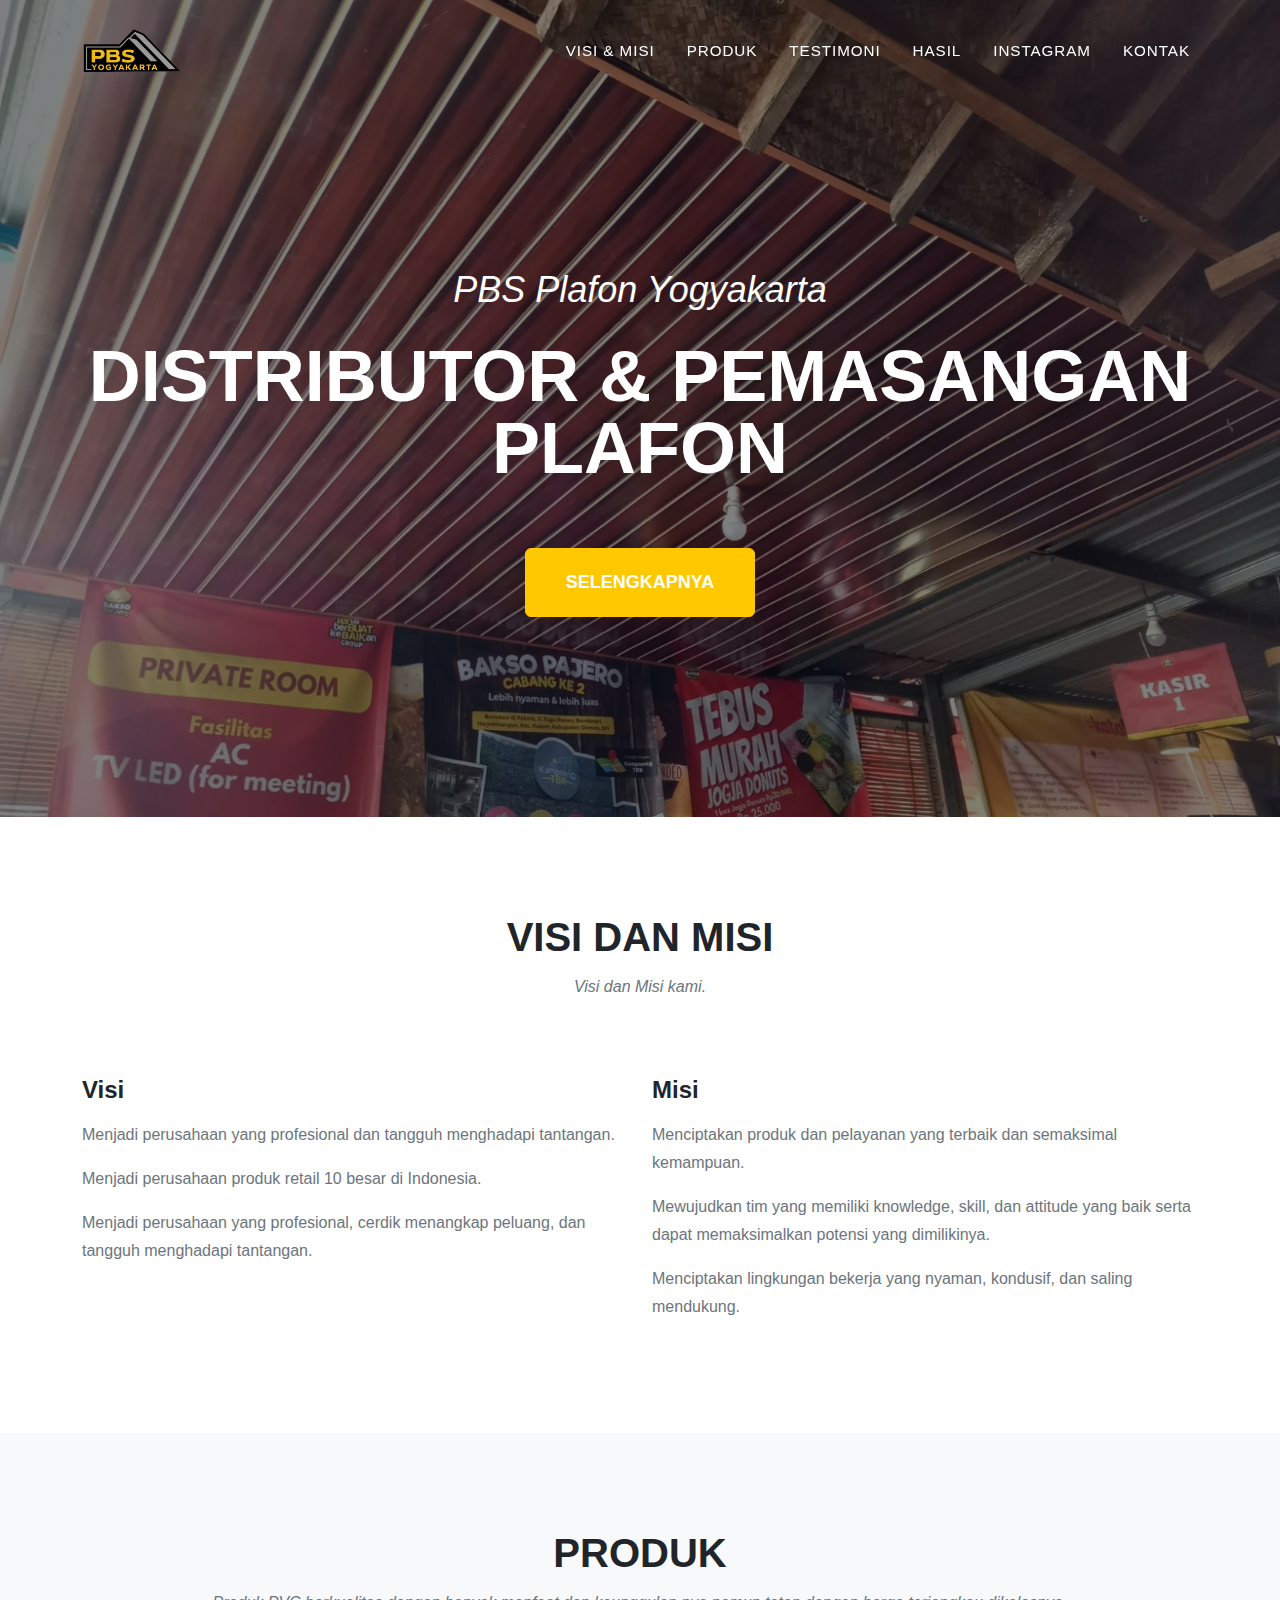
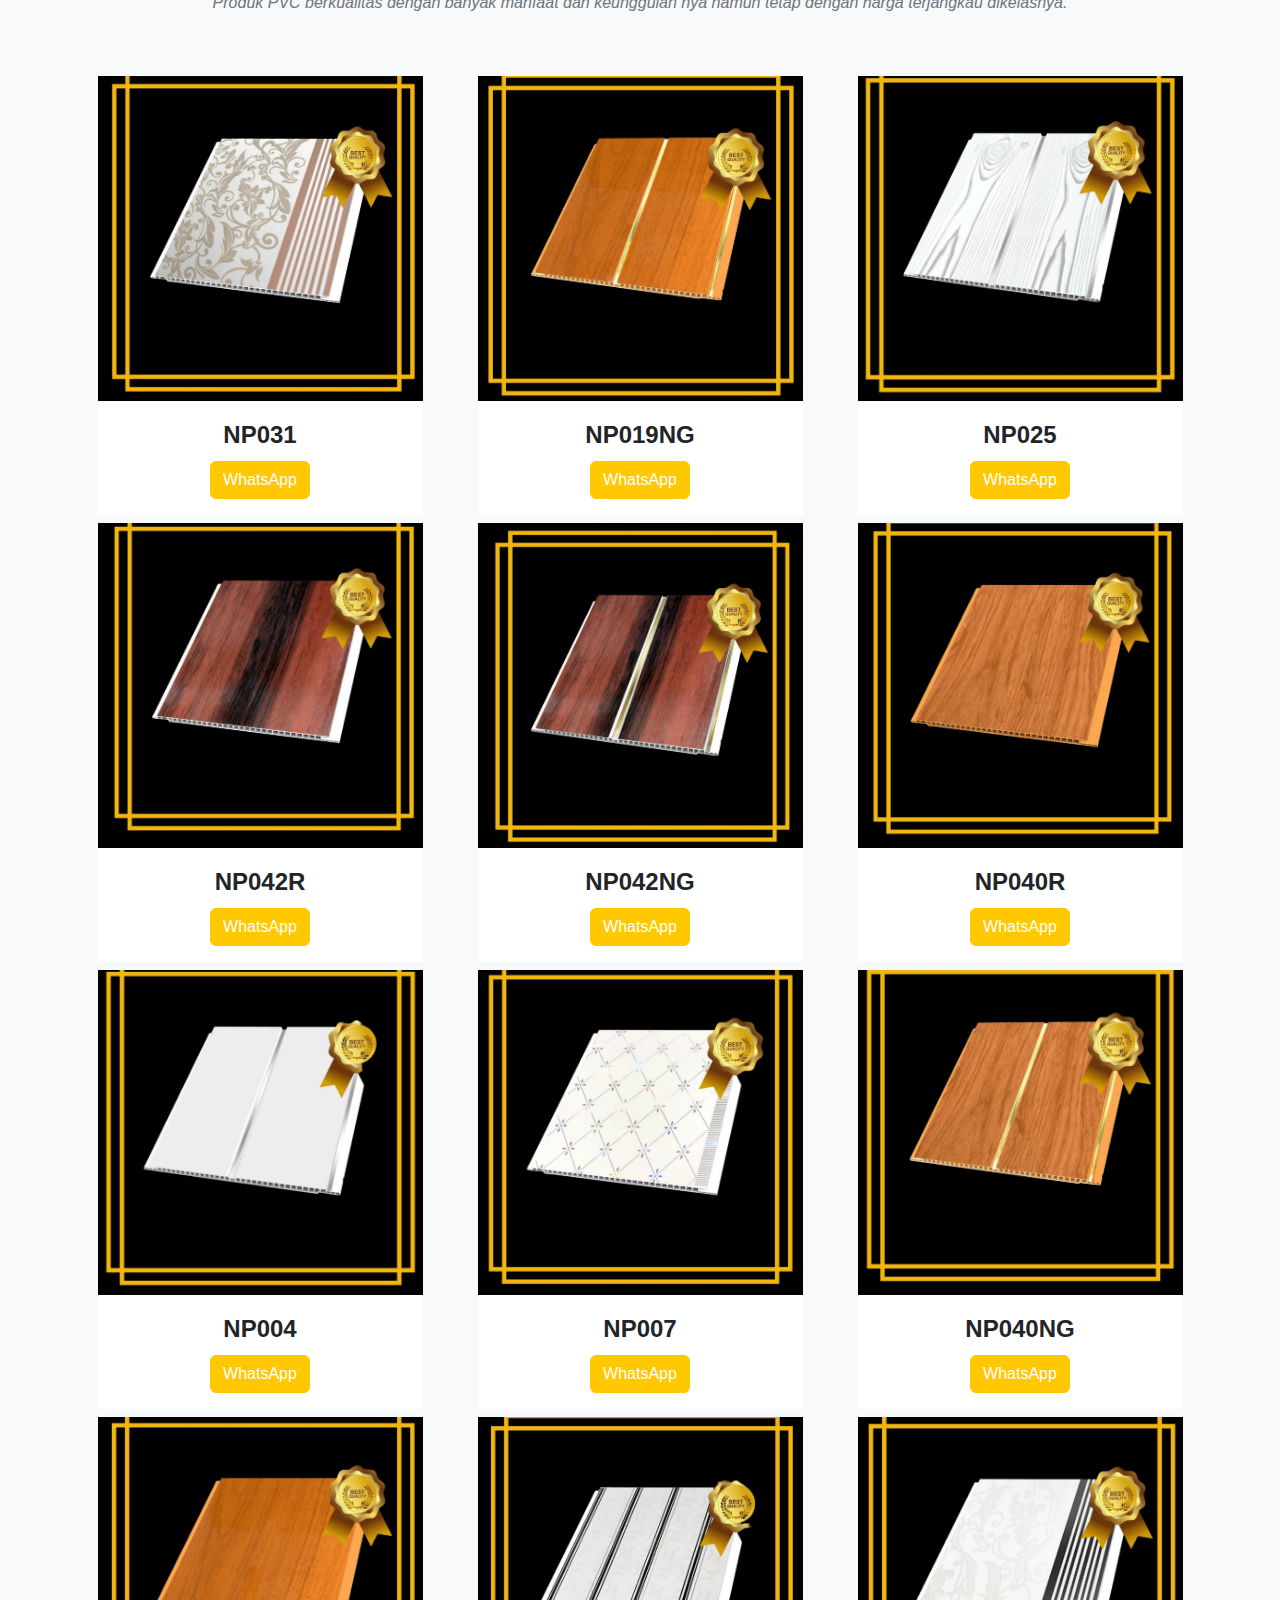
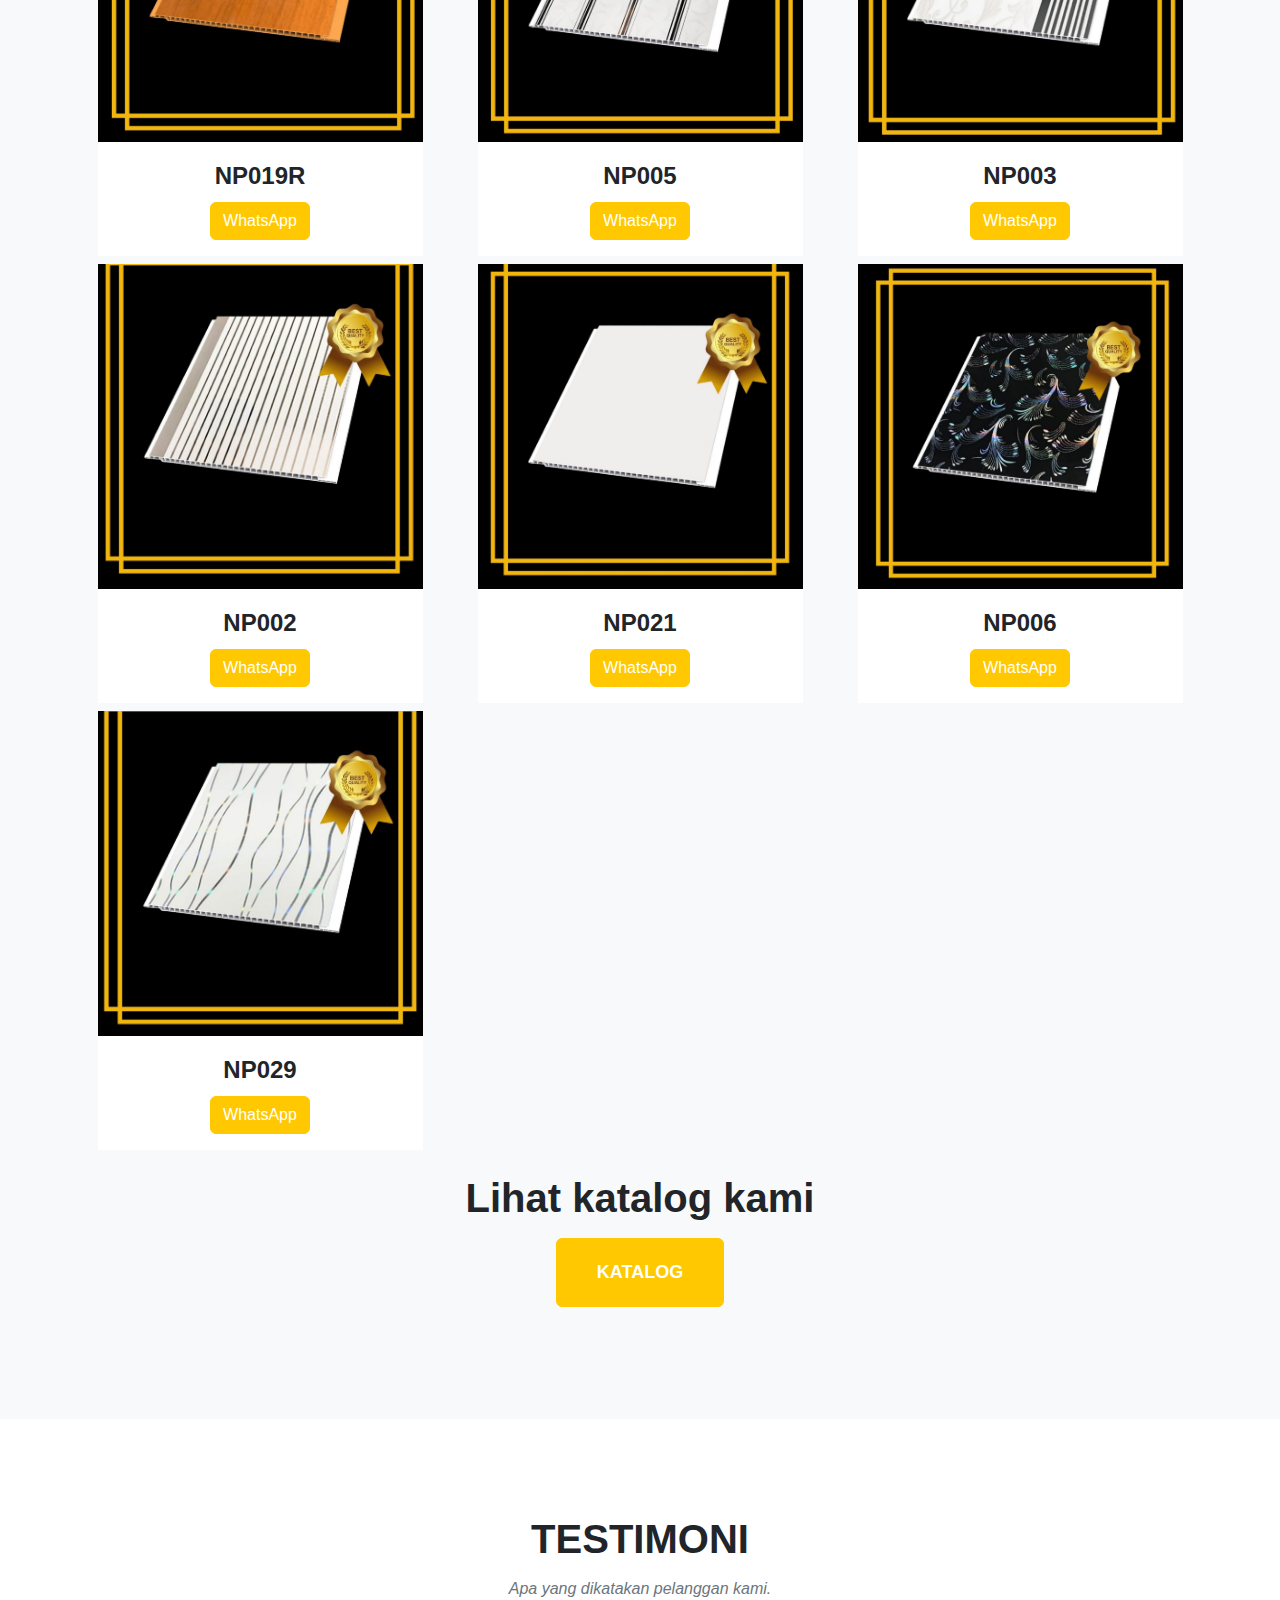
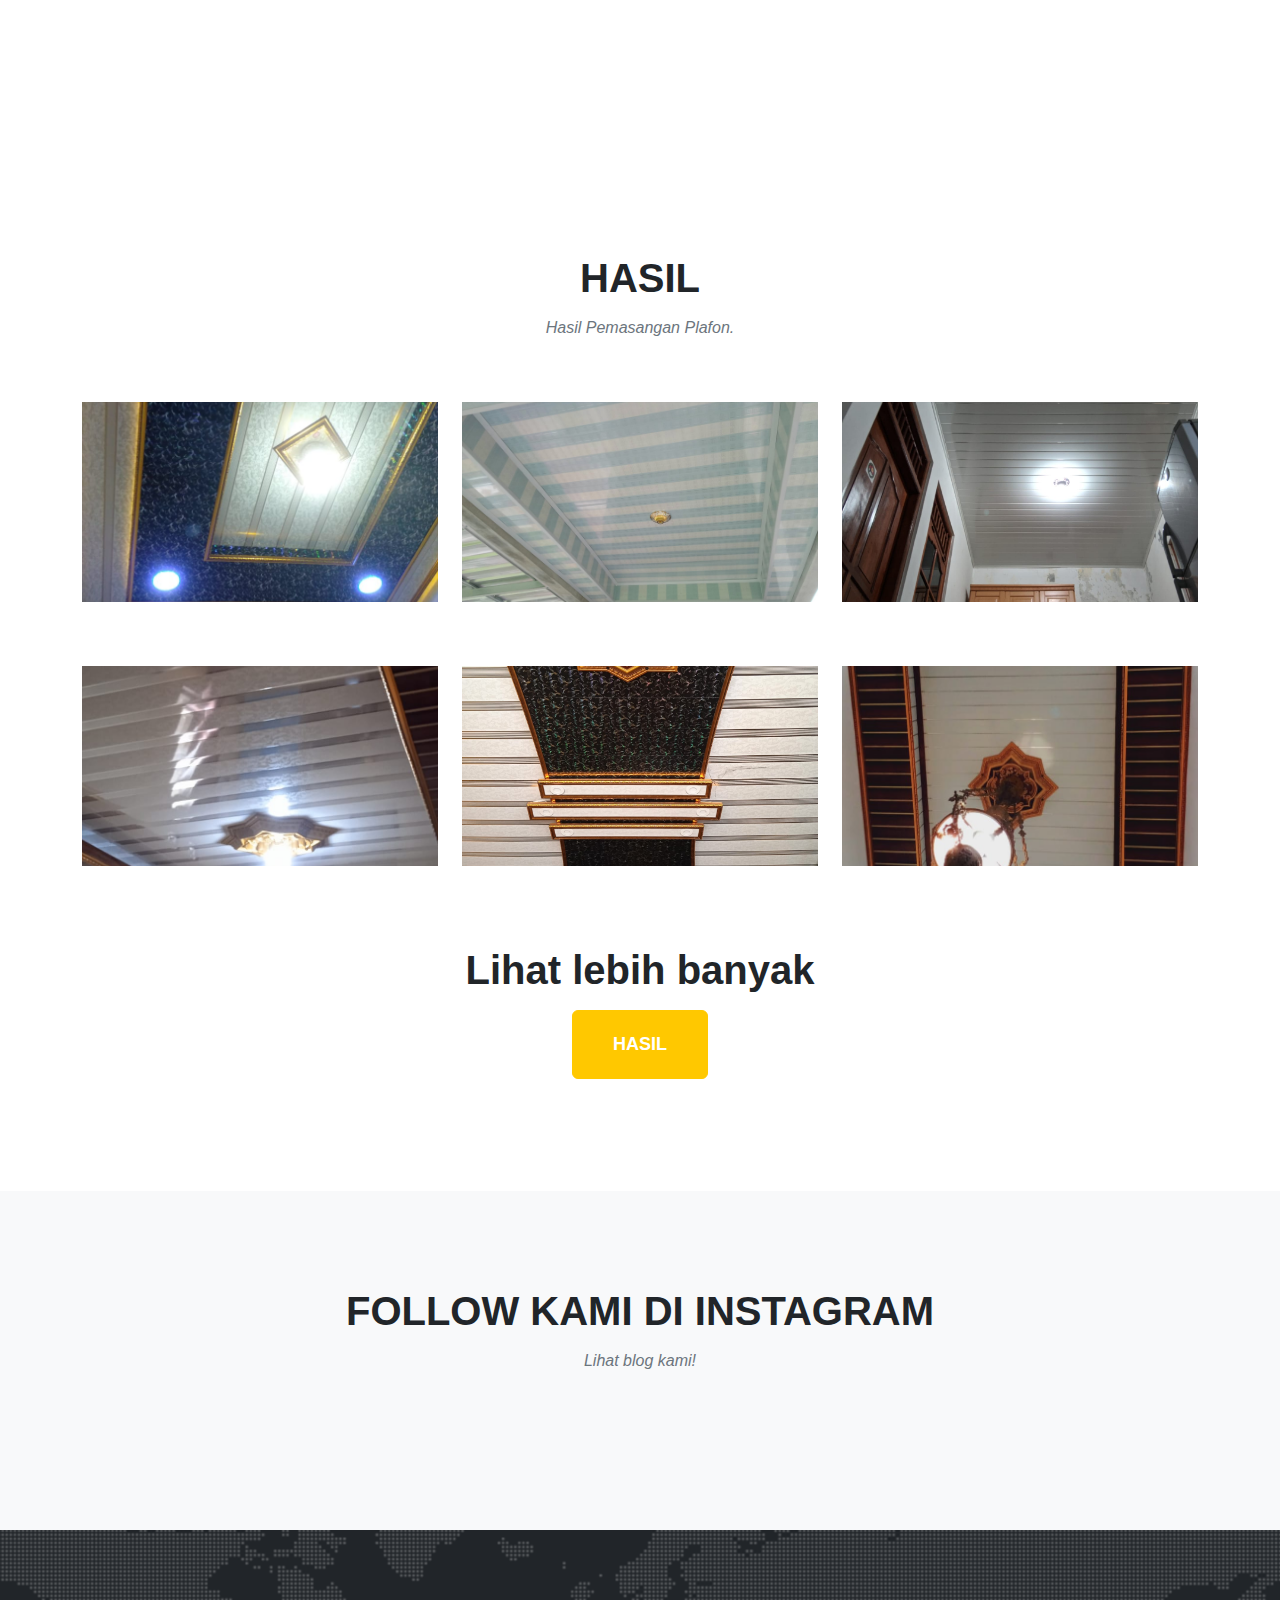
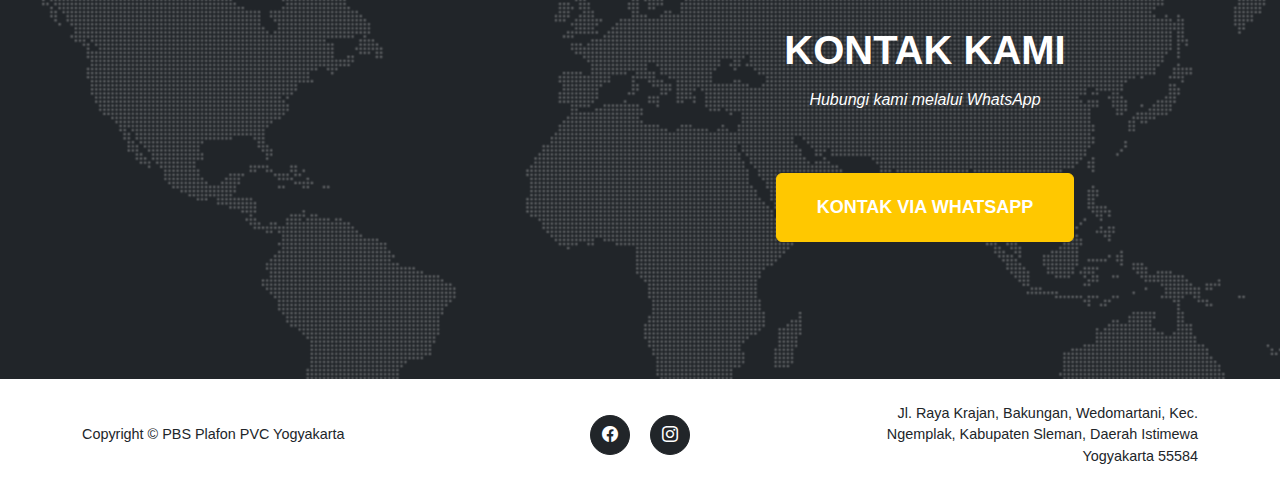
<file: index.html>
<!DOCTYPE html>
<html lang="en">
    <head>
        <meta charset="utf-8" />
        <meta name="viewport" content="width=device-width, initial-scale=1, shrink-to-fit=no" />
        <meta name="description" content="" />
        <meta name="author" content="" />
        <title>PBS Plafon Yogyakarta</title>
        <link rel="stylesheet" href="https://cdn.jsdelivr.net/npm/bootstrap-icons@1.11.3/font/bootstrap-icons.min.css">
        <link href="styles.css" rel="stylesheet" />
    </head>
    <body id="page-top">
        <!-- Navigation-->
        <nav class="navbar navbar-expand-lg navbar-dark fixed-top" id="mainNav">
            <div class="container">
                <a class="navbar-brand" href="#page-top"><img style="width: 100px; height: auto;" src="assets/img/logo.png" alt="..." /></a>
                <button class="navbar-toggler" type="button" data-bs-toggle="collapse" data-bs-target="#navbarResponsive" aria-controls="navbarResponsive" aria-expanded="false" aria-label="Toggle navigation">
                    Menu
                    <i class="fas fa-bars ms-1"></i>
                </button>
                <div class="collapse navbar-collapse" id="navbarResponsive">
                    <ul class="navbar-nav text-uppercase ms-auto py-4 py-lg-0">
                        <li class="nav-item"><a class="nav-link" href="#vision-mission">Visi & Misi</a></li>
                        <li class="nav-item"><a class="nav-link" href="#product">Produk</a></li>
                        <li class="nav-item"><a class="nav-link" href="#testimony">Testimoni</a></li>
                        <li class="nav-item"><a class="nav-link" href="#result">Hasil</a></li>
                        <li class="nav-item"><a class="nav-link" href="#instagram">Instagram</a></li>
                        <li class="nav-item"><a class="nav-link" href="#contact">Kontak</a></li>
                    </ul>
                </div>
            </div>
        </nav>
        <!-- Masthead-->
        <header class="masthead position-relative">
            <div class="background-overlay"></div>
            <div class="container">
                <div class="masthead-subheading">PBS Plafon Yogyakarta</div>
                <div class="masthead-heading text-uppercase">Distributor & Pemasangan Plafon</div>
                <a class="btn btn-primary btn-xl text-uppercase" href="#vision-mission">Selengkapnya</a>
            </div>
        </header>        
        <!-- Vision Mission-->
        <section class="page-section" id="vision-mission">
            <div class="container">
                <div class="text-center">
                    <h2 class="section-heading text-uppercase">Visi dan Misi</h2>
                    <h3 class="section-subheading text-muted">Visi dan Misi kami.</h3>
                </div>
                <div class="row text-left">
                    <div class="col-md-6">
                        <h4 class="my-3">Visi</h4>
                        <ul class="list-unstyled">
                            <li class="my-3">
                                <span class="fa-stack fa-2x">
                                    <i class="fas fa-circle fa-stack-2x text-primary"></i>
                                    <i class="fas fa-eye fa-stack-1x fa-inverse"></i>
                                </span>
                                <p class="text-muted">Menjadi perusahaan yang
                                    profesional dan tangguh
                                    menghadapi tantangan.</p>
                            </li>
                            <li class="my-3">
                                <span class="fa-stack fa-2x">
                                    <i class="fas fa-circle fa-stack-2x text-primary"></i>
                                    <i class="fas fa-eye fa-stack-1x fa-inverse"></i>
                                </span>
                                <p class="text-muted">Menjadi perusahaan produk retail
                                    10 besar di Indonesia.</p>
                            </li>
                            <li class="my-3">
                                <span class="fa-stack fa-2x">
                                    <i class="fas fa-circle fa-stack-2x text-primary"></i>
                                    <i class="fas fa-eye fa-stack-1x fa-inverse"></i>
                                </span>
                                <p class="text-muted">Menjadi perusahaan yang
                                    profesional, cerdik menangkap
                                    peluang, dan tangguh menghadapi
                                    tantangan.</p>
                            </li>
                        </ul>
                    </div>
                    <div class="col-md-6">
                        <h4 class="my-3">Misi</h4>
                        <ul class="list-unstyled">
                            <li class="my-3">
                                <span class="fa-stack fa-2x">
                                    <i class="fas fa-circle fa-stack-2x text-primary"></i>
                                    <i class="fas fa-flag fa-stack-1x fa-inverse"></i>
                                </span>
                                <p class="text-muted">Menciptakan produk dan pelayanan
                                    yang terbaik dan semaksimal
                                    kemampuan.</p>
                            </li>
                            <li class="my-3">
                                <span class="fa-stack fa-2x">
                                    <i class="fas fa-circle fa-stack-2x text-primary"></i>
                                    <i class="fas fa-flag fa-stack-1x fa-inverse"></i>
                                </span>
                                <p class="text-muted">Mewujudkan tim yang memiliki knowledge,
                                    skill, dan attitude yang baik serta dapat
                                    memaksimalkan potensi yang dimilikinya.</p>
                            </li>
                            <li class="my-3">
                                <span class="fa-stack fa-2x">
                                    <i class="fas fa-circle fa-stack-2x text-primary"></i>
                                    <i class="fas fa-flag fa-stack-1x fa-inverse"></i>
                                </span>
                                <p class="text-muted">Menciptakan lingkungan bekerja yang
                                    nyaman, kondusif, dan saling mendukung.</p>
                            </li>
                        </ul>
                    </div>
                </div>
            </div>
        </section>
        <!-- Product -->
        <!-- Product -->
        <section class="page-section bg-light" id="product">
            <div class="container">
                <div class="text-center">
                    <h2 class="section-heading text-uppercase">Produk</h2>
                    <h3 class="section-subheading text-muted">Produk PVC berkualitas dengan banyak manfaat dan keunggulan nya namun tetap dengan harga terjangkau dikelasnya.</h3>
                </div>
                <div class="row" id="productRow"> 
                    <!-- Product item 1 -->
                    <div class="col-lg-4 col-sm-6 mb-2">
                        <div class="product-item">
                            <a class="product-link" data-bs-toggle="modal" href="#productModal1">
                                <div class="product-hover">
                                    <div class="product-hover-content"><i class="fas fa-plus fa-3x"></i></div>
                                </div>
                                <img class="imgfluid" src="assets/img/produk/1.jpg" alt="NP031" />
                            </a>
                            <div class="product-caption">
                                <div class="product-caption-heading mb-2">NP031</div>
                                <a href="https://wa.me/+6281325650007?text=Saya%20ingin%20bertanya%20lebih%20lanjut%20tentang%20NP031,%20apakah%20bisa%3F" class="btn btn-primary" target="_blank">WhatsApp</a>
                            </div>
                        </div>
                    </div>
                    <!-- Product item 2 -->
                    <div class="col-lg-4 col-sm-6 mb-2">
                        <div class="product-item">
                            <a class="product-link" data-bs-toggle="modal" href="#productModal2">
                                <div class="product-hover">
                                    <div class="product-hover-content"><i class="fas fa-plus fa-3x"></i></div>
                                </div>
                                <img class="imgfluid" src="assets/img/produk/2.jpg" alt="NP019NG" />
                            </a>
                            <div class="product-caption">
                                <div class="product-caption-heading mb-2">NP019NG</div>
                                <a href="https://wa.me/+6281325650007?text=Saya%20ingin%20bertanya%20lebih%20lanjut%20tentang%20NP019NG,%20apakah%20bisa%3F" class="btn btn-primary" target="_blank">WhatsApp</a>
                            </div>
                        </div>
                    </div>
                    <!-- Product item 3 -->
                    <div class="col-lg-4 col-sm-6 mb-2">
                        <div class="product-item">
                            <a class="product-link" data-bs-toggle="modal" href="#productModal3">
                                <div class="product-hover">
                                    <div class="product-hover-content"><i class="fas fa-plus fa-3x"></i></div>
                                </div>
                                <img class="imgfluid" src="assets/img/produk/3.jpg" alt="NP025" />
                            </a>
                            <div class="product-caption">
                                <div class="product-caption-heading mb-2">NP025</div>
                                <a href="https://wa.me/+6281325650007?text=Saya%20ingin%20bertanya%20lebih%20lanjut%20tentang%20NP025,%20apakah%20bisa%3F" class="btn btn-primary" target="_blank">WhatsApp</a>
                            </div>
                        </div>
                    </div>
                
                    <!-- Product item 4 -->
                    <div class="col-lg-4 col-sm-6 mb-2">
                        <div class="product-item">
                            <a class="product-link" data-bs-toggle="modal" href="#productModal4">
                                <div class="product-hover">
                                    <div class="product-hover-content"><i class="fas fa-plus fa-3x"></i></div>
                                </div>
                                <img class="imgfluid" src="assets/img/produk/4.jpg" alt="NP042R" />
                            </a>
                            <div class="product-caption">
                                <div class="product-caption-heading mb-2">NP042R</div>
                                <a href="https://wa.me/+6281325650007?text=Saya%20ingin%20bertanya%20lebih%20lanjut%20tentang%20NP042R,%20apakah%20bisa%3F" class="btn btn-primary" target="_blank">WhatsApp</a>
                            </div>
                        </div>
                    </div>
                
                    <!-- Product item 5 -->
                    <div class="col-lg-4 col-sm-6 mb-2">
                        <div class="product-item">
                            <a class="product-link" data-bs-toggle="modal" href="#productModal5">
                                <div class="product-hover">
                                    <div class="product-hover-content"><i class="fas fa-plus fa-3x"></i></div>
                                </div>
                                <img class="imgfluid" src="assets/img/produk/5.jpg" alt="NP042NG" />
                            </a>
                            <div class="product-caption">
                                <div class="product-caption-heading mb-2">NP042NG</div>
                                <a href="https://wa.me/+6281325650007?text=Saya%20ingin%20bertanya%20lebih%20lanjut%20tentang%20NP042NG,%20apakah%20bisa%3F" class="btn btn-primary" target="_blank">WhatsApp</a>
                            </div>
                        </div>
                    </div>
                
                    <!-- Product item 6 -->
                    <div class="col-lg-4 col-sm-6 mb-2">
                        <div class="product-item">
                            <a class="product-link" data-bs-toggle="modal" href="#productModal6">
                                <div class="product-hover">
                                    <div class="product-hover-content"><i class="fas fa-plus fa-3x"></i></div>
                                </div>
                                <img class="imgfluid" src="assets/img/produk/6.jpg" alt="NP040R" />
                            </a>
                            <div class="product-caption">
                                <div class="product-caption-heading mb-2">NP040R</div>
                                <a href="https://wa.me/+6281325650007?text=Saya%20ingin%20bertanya%20lebih%20lanjut%20tentang%20NP040R,%20apakah%20bisa%3F" class="btn btn-primary" target="_blank">WhatsApp</a>
                            </div>
                        </div>
                    </div>

                    <!-- Product item 7 -->
                    <div class="col-lg-4 col-sm-6 mb-2">
                        <div class="product-item">
                            <a class="product-link" data-bs-toggle="modal" href="#productModal6">
                                <div class="product-hover">
                                    <div class="product-hover-content"><i class="fas fa-plus fa-3x"></i></div>
                                </div>
                                <img class="imgfluid" src="assets/img/produk/7.jpg" alt="NP004" />
                            </a>
                            <div class="product-caption">
                                <div class="product-caption-heading mb-2">NP004</div>
                                <a href="https://wa.me/+6281325650007?text=Saya%20ingin%20bertanya%20lebih%20lanjut%20tentang%20NP004,%20apakah%20bisa%3F" class="btn btn-primary" target="_blank">WhatsApp</a>
                            </div>
                        </div>
                    </div>

                    <!-- Product item 8 -->
                    <div class="col-lg-4 col-sm-6 mb-2">
                        <div class="product-item">
                            <a class="product-link" data-bs-toggle="modal" href="#productModal6">
                                <div class="product-hover">
                                    <div class="product-hover-content"><i class="fas fa-plus fa-3x"></i></div>
                                </div>
                                <img class="imgfluid" src="assets/img/produk/8.jpg" alt="NP007" />
                            </a>
                            <div class="product-caption">
                                <div class="product-caption-heading mb-2">NP007</div>
                                <a href="https://wa.me/+6281325650007?text=Saya%20ingin%20bertanya%20lebih%20lanjut%20tentang%20NP007,%20apakah%20bisa%3F" class="btn btn-primary" target="_blank">WhatsApp</a>
                            </div>
                        </div>
                    </div>

                    <!-- Product item 9 -->
                    <div class="col-lg-4 col-sm-6 mb-2">
                        <div class="product-item">
                            <a class="product-link" data-bs-toggle="modal" href="#productModal6">
                                <div class="product-hover">
                                    <div class="product-hover-content"><i class="fas fa-plus fa-3x"></i></div>
                                </div>
                                <img class="imgfluid" src="assets/img/produk/9.jpg" alt="NP040NG" />
                            </a>
                            <div class="product-caption">
                                <div class="product-caption-heading mb-2">NP040NG</div>
                                <a href="https://wa.me/+6281325650007?text=Saya%20ingin%20bertanya%20lebih%20lanjut%20tentang%20NP040NG,%20apakah%20bisa%3F" class="btn btn-primary" target="_blank">WhatsApp</a>
                            </div>
                        </div>
                    </div>

                    <!-- Product item 10 -->
                    <div class="col-lg-4 col-sm-6 mb-2">
                        <div class="product-item">
                            <a class="product-link" data-bs-toggle="modal" href="#productModal6">
                                <div class="product-hover">
                                    <div class="product-hover-content"><i class="fas fa-plus fa-3x"></i></div>
                                </div>
                                <img class="imgfluid" src="assets/img/produk/10.jpg" alt="NP019R" />
                            </a>
                            <div class="product-caption">
                                <div class="product-caption-heading mb-2">NP019R</div>
                                <a href="https://wa.me/+6281325650007?text=Saya%20ingin%20bertanya%20lebih%20lanjut%20tentang%20NP019R,%20apakah%20bisa%3F" class="btn btn-primary" target="_blank">WhatsApp</a>
                            </div>
                        </div>
                    </div>

                    <!-- Product item 11 -->
                    <div class="col-lg-4 col-sm-6 mb-2">
                        <div class="product-item">
                            <a class="product-link" data-bs-toggle="modal" href="#productModal6">
                                <div class="product-hover">
                                    <div class="product-hover-content"><i class="fas fa-plus fa-3x"></i></div>
                                </div>
                                <img class="imgfluid" src="assets/img/produk/11.jpg" alt="NP005" />
                            </a>
                            <div class="product-caption">
                                <div class="product-caption-heading mb-2">NP005</div>
                                <a href="https://wa.me/+6281325650007?text=Saya%20ingin%20bertanya%20lebih%20lanjut%20tentang%20NP005,%20apakah%20bisa%3F" class="btn btn-primary" target="_blank">WhatsApp</a>
                            </div>
                        </div>
                    </div>

                    <!-- Product item 12 -->
                    <div class="col-lg-4 col-sm-6 mb-2">
                        <div class="product-item">
                            <a class="product-link" data-bs-toggle="modal" href="#productModal6">
                                <div class="product-hover">
                                    <div class="product-hover-content"><i class="fas fa-plus fa-3x"></i></div>
                                </div>
                                <img class="imgfluid" src="assets/img/produk/12.jpg" alt="NP003" />
                            </a>
                            <div class="product-caption">
                                <div class="product-caption-heading mb-2">NP003</div>
                                <a href="https://wa.me/+6281325650007?text=Saya%20ingin%20bertanya%20lebih%20lanjut%20tentang%20NP003,%20apakah%20bisa%3F" class="btn btn-primary" target="_blank">WhatsApp</a>
                            </div>
                        </div>
                    </div>

                    <!-- Product item 13 -->
                    <div class="col-lg-4 col-sm-6 mb-2">
                        <div class="product-item">
                            <a class="product-link" data-bs-toggle="modal" href="#productModal6">
                                <div class="product-hover">
                                    <div class="product-hover-content"><i class="fas fa-plus fa-3x"></i></div>
                                </div>
                                <img class="imgfluid" src="assets/img/produk/13.jpg" alt="NP002" />
                            </a>
                            <div class="product-caption">
                                <div class="product-caption-heading mb-2">NP002</div>
                                <a href="https://wa.me/+6281325650007?text=Saya%20ingin%20bertanya%20lebih%20lanjut%20tentang%20NP002,%20apakah%20bisa%3F" class="btn btn-primary" target="_blank">WhatsApp</a>
                            </div>
                        </div>
                    </div>

                    <!-- Product item 14 -->
                    <div class="col-lg-4 col-sm-6 mb-2">
                        <div class="product-item">
                            <a class="product-link" data-bs-toggle="modal" href="#productModal6">
                                <div class="product-hover">
                                    <div class="product-hover-content"><i class="fas fa-plus fa-3x"></i></div>
                                </div>
                                <img class="imgfluid" src="assets/img/produk/14.jpg" alt="NP021" />
                            </a>
                            <div class="product-caption">
                                <div class="product-caption-heading mb-2">NP021</div>
                                <a href="https://wa.me/+6281325650007?text=Saya%20ingin%20bertanya%20lebih%20lanjut%20tentang%20NP021,%20apakah%20bisa%3F" class="btn btn-primary" target="_blank">WhatsApp</a>
                            </div>
                        </div>
                    </div>

                    <!-- Product item 15 -->
                    <div class="col-lg-4 col-sm-6 mb-2">
                        <div class="product-item">
                            <a class="product-link" data-bs-toggle="modal" href="#productModal6">
                                <div class="product-hover">
                                    <div class="product-hover-content"><i class="fas fa-plus fa-3x"></i></div>
                                </div>
                                <img class="imgfluid" src="assets/img/produk/15.jpg" alt="NP006" />
                            </a>
                            <div class="product-caption">
                                <div class="product-caption-heading mb-2">NP006</div>
                                <a href="https://wa.me/+6281325650007?text=Saya%20ingin%20bertanya%20lebih%20lanjut%20tentang%20NP006,%20apakah%20bisa%3F" class="btn btn-primary" target="_blank">WhatsApp</a>
                            </div>
                        </div>
                    </div>

                    <!-- Product item 16 -->
                    <div class="col-lg-4 col-sm-6 mb-2">
                        <div class="product-item">
                            <a class="product-link" data-bs-toggle="modal" href="#productModal6">
                                <div class="product-hover">
                                    <div class="product-hover-content"><i class="fas fa-plus fa-3x"></i></div>
                                </div>
                                <img class="imgfluid" src="assets/img/produk/16.jpg" alt="NP029" />
                            </a>
                            <div class="product-caption">
                                <div class="product-caption-heading mb-2">NP029</div>
                                <a href="https://wa.me/+6281325650007?text=Saya%20ingin%20bertanya%20lebih%20lanjut%20tentang%20NP029,%20apakah%20bisa%3F" class="btn btn-primary" target="_blank">WhatsApp</a>
                            </div>
                        </div>
                    </div>
                    <!-- End Product item 16 -->

                <div class="container text-center my-3">
                    <h2 class="section-heading">Lihat katalog kami</h2>
                    <a href="https://drive.google.com/file/d/1mb7WYmFT-sUOzg3l_LEEvCNsk4szGxR2/view?usp=sharing" class="btn btn-primary btn-xl text-uppercase" target="_blank">Katalog</a>
                </div>
            </div>
        </section>
        <!-- Testimony -->
        <section class="page-section" id="testimony">
            <div class="container">
                <div class="text-center">
                    <h2 class="section-heading text-uppercase">Testimoni</h2>
                    <h3 class="section-subheading text-muted">Apa yang dikatakan pelanggan kami.</h3>
                </div>
                <div class="row">
                    <script src="https://widget.trustmary.com/5wKOXq9On"></script>
                </div>              
            </div>
        </section>
        <!-- Result -->
        <section class="page-section" id="result">
            <div class="container">
                <div class="text-center">
                    <h2 class="section-heading text-uppercase">Hasil</h2>
                    <h3 class="section-subheading text-muted">Hasil Pemasangan Plafon.</h3>
                </div>
                <div class="row">
                    <!-- result 1 -->
                    <div class="col-lg-4">
                        <div class="result-item mx-auto mb-5">
                            <img class="img-fluid mb-3 result-img" src="assets/img/testi/1.jpeg" alt="result Image 1" />
                        </div>
                    </div>
                    <!-- result 2 -->
                    <div class="col-lg-4">
                        <div class="result-item mx-auto mb-5">
                            <img class="img-fluid mb-3 result-img" src="assets/img/testi/2.jpeg" alt="result Image 2" />
                        </div>
                    </div>
                    <!-- result 3 -->
                    <div class="col-lg-4">
                        <div class="result-item mx-auto mb-5">
                            <img class="img-fluid mb-3 result-img" src="assets/img/testi/3.jpeg" alt="result Image 3" />
                        </div>
                    </div>
                    <!-- result 4 -->
                    <div class="col-lg-4">
                        <div class="result-item mx-auto mb-5">
                            <img class="img-fluid mb-3 result-img" src="assets/img/testi/4.jpeg" alt="result Image 4" />
                        </div>
                    </div>
                    <!-- result 5 -->
                    <div class="col-lg-4">
                        <div class="result-item mx-auto mb-5">
                            <img class="img-fluid mb-3 result-img" src="assets/img/testi/5.jpeg" alt="result Image 5" />
                        </div>
                    </div>
                    <!-- result 6 -->
                    <div class="col-lg-4">
                        <div class="result-item mx-auto mb-5">
                            <img class="img-fluid mb-3 result-img" src="assets/img/testi/6.jpeg" alt="result Image 6" />
                        </div>
                    </div>
                </div>    
                <div class="container text-center my-3">
                    <h2 class="section-heading">Lihat lebih banyak</h2>
                    <a href="https://instagram.com/pbsplafonpvcjogja" class="btn btn-primary btn-xl text-uppercase" target="_blank">Hasil</a>
                </div>            
            </div>
        </section>
        <!-- Instagram -->
        <section class="page-section bg-light" id="instagram">
            <div class="container">
                <div class="text-center">
                    <h2 class="section-heading text-uppercase">Follow Kami di Instagram</h2>
                    <h3 class="section-subheading text-muted">Lihat blog kami!</h3>
                </div>
                <div class="row">
                    <div class="col-lg-12">
                        <script src="https://static.elfsight.com/platform/platform.js" data-use-service-core defer></script>
                        <div class="elfsight-app-fd0af18a-e69f-437b-8cb3-9d7dffa90a84" data-elfsight-app-lazy></div>
                    </div>
                </div>
            </div>
        </section>
        <!-- Contact-->
        <section class="page-section" id="contact">
            <div class="container">
                <div class="row">
                    <!-- Google Maps iframe -->
                    <div class="col-md-6">
                        <div class="mapouter">
                            <div class="gmap_canvas">
                                <iframe width="100%" height="250" id="gmap_canvas" src="https://maps.google.com/maps?q=pbs+pvc+plafon+yogyakarta&t=k&z=13&ie=UTF8&iwloc=&output=embed" frameborder="0" scrolling="no" marginheight="0" marginwidth="0"></iframe>
                            </div>
                        </div>
                    </div>
                    <!-- Contact Information -->
                    <div class="col-md-6">
                        <div class="text-center">
                            <h2 class="section-heading text-uppercase">Kontak Kami</h2>
                            <h3 class="section-subheading text-white">Hubungi kami melalui WhatsApp</h3>
                            <!-- WhatsApp Contact Button -->
                            <a href="https://wa.me/+6281325650007" class="btn btn-primary btn-xl text-uppercase">Kontak via WhatsApp</a>
                        </div>
                    </div>
                </div>
            </div>
        </section>        
        <!-- Footer-->
        <footer class="footer py-4">
            <div class="container">
                <div class="row align-items-center">
                    <div class="col-lg-4 text-lg-start">Copyright &copy; PBS Plafon PVC Yogyakarta</div>
                    <div class="col-lg-4 my-3 my-lg-0">
                        <a class="btn btn-dark btn-social mx-2" href="https://web.facebook.com/people/Pbs-Plafon-Pvc-Yogyakarta/100084874821387/?ref=xav_ig_profile_web" aria-label="Facebook"><i class="bi bi-facebook"></i></a>
                        <a class="btn btn-dark btn-social mx-2" href="https://www.instagram.com/pbsplafonpvcjogja/?next=%2Favatartheoriess%2F&hl=id" aria-label="Instagram"><i class="bi bi-instagram"></i></a>
                    </div>
                    <div class="col-lg-4 text-lg-end">Jl. Raya Krajan, Bakungan, Wedomartani, Kec. Ngemplak, Kabupaten Sleman, Daerah Istimewa Yogyakarta 55584</div>
                </div>
            </div>
        </footer>
        <script src="https://cdn.jsdelivr.net/npm/bootstrap@5.2.3/dist/js/bootstrap.bundle.min.js"></script>
        <script src="scripts.js"></script>
        <script src="https://cdn.startbootstrap.com/sb-forms-latest.js"></script>
    </body>
</html>
</file>
